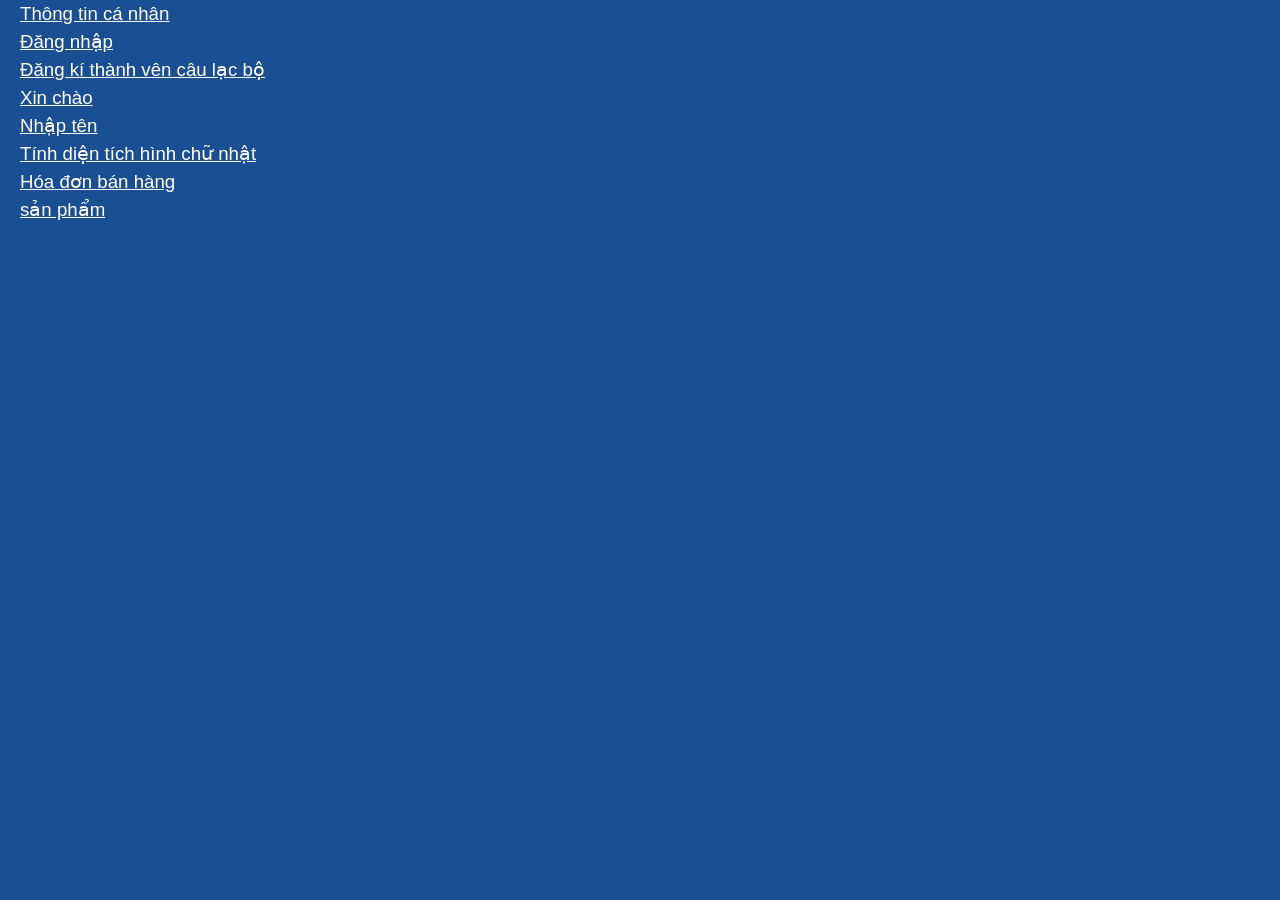
<file: index.html>
<!DOCTYPE html>
<html lang="vi">
	<head>
		<title>TRANG CHỦ</title>
		<meta charset="utf-8">
		<link rel = "stylesheet" href ="css/stylerindex.css">
	<body>
		<ul>
		<li>
		<a href="html/page1.html">Thông tin cá nhân</a>
		</li>
		<li>
		<a href="html/page2.html">Đăng nhập</a>
		</li>
		<li>
		<a href="html/page3.html">Đăng kí thành vên câu lạc bộ</a>
		</li>
		<li>
		<a href="html/page4.html">Xin chào</a>
		</li>
		<li>
		<a href="html/page5.html">Nhập tên  </a>
		</li>
		<li>
		<a href="html/page6.html">Tính diện tích hình chữ nhật</a>
		</li>
		<li>
		<a href="html/page7.html">Hóa đơn bán hàng</a>
		</li>
		<li>
		<a href="html/page8.html">sản phẩm</a>
		</li>
		</ul>
	</body>
	
</html>
</file>
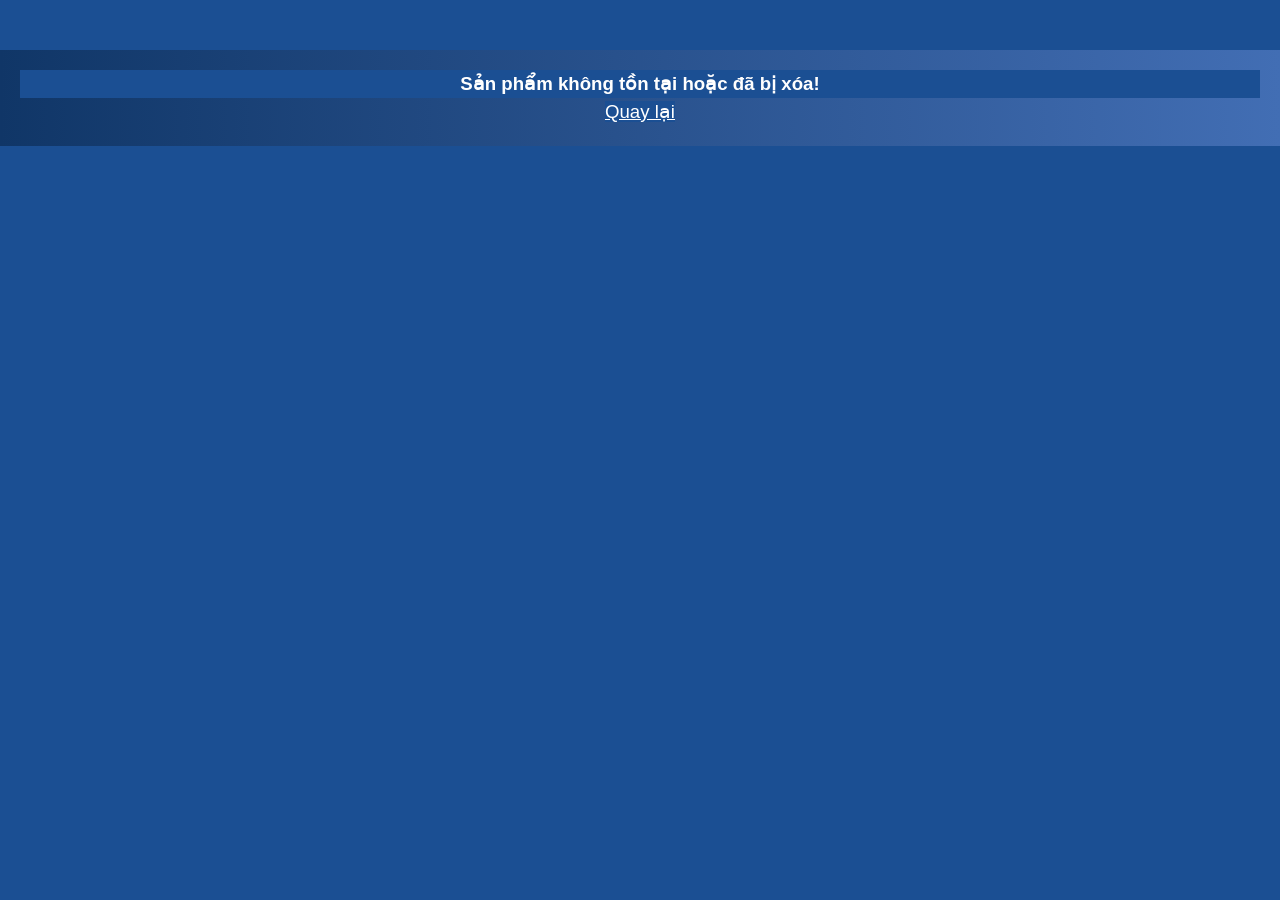
<file: html/chi-tiet.html>
<!DOCTYPE html>
<html lang="vi">
	<head>
		<title>THÔNG TIN CA NHÂN</title>
		<meta charset="utf-8">
		<link rel = "stylesheet" href ="../css/stylerchitiet.css">
	</head>
	<body>
		<div class = "container" id = "container" >
            <a href="page8.html" class="btn-back" style="left: -10% ">Quay lai  </a>

            <img src="" alt="" id="image" style="width: 300px; display: block ; border-radius: 20px ;">
            <p id = "name"></p>
            <p id = "price"></p>
            <p id = "description"></p>
        </div>



        <script src = "../js/lib.js"></script>
        <script>

          
            //1. lấy ID từ URL
            const urlParams = new URLSearchParams(window.location.search);
            const productId = urlParams.get('masp');

            // 2. Tìm sản phẩm trong mảng dựa vào ID vừa lấy
            const foundProduct = product.find(obj => obj.id === productId);

            // 3. Hiển thị dữ liệu ra giao diện
            if (foundProduct){

                // Gỉa sử trong file chi-tiet.html đã có sẳn cá thẻ id tương ứng
                document.getElementById('name').innerText = foundProduct.name;
               document.getElementById('price').innerText = foundProduct.price.toLocaleString('vi-VN') + '.000 Đồng';
                document.getElementById('description').innerText = foundProduct.description;
                document.getElementById('image').src = foundProduct.image;
                document.getElementById('image').alt = foundProduct.name;
            } else {
                //Trường hợp URL sai hoặc khoog tìm thấy ID phù hợp
                document.getElementById("container").innerHTML =`<h2>Sản phẩm không tồn tại hoặc đã bị xóa!</h2><a href="../html/page8.html">Quay lại</a>`;
                
            }

        </script>
        
	</body>
	
</html>
</file>
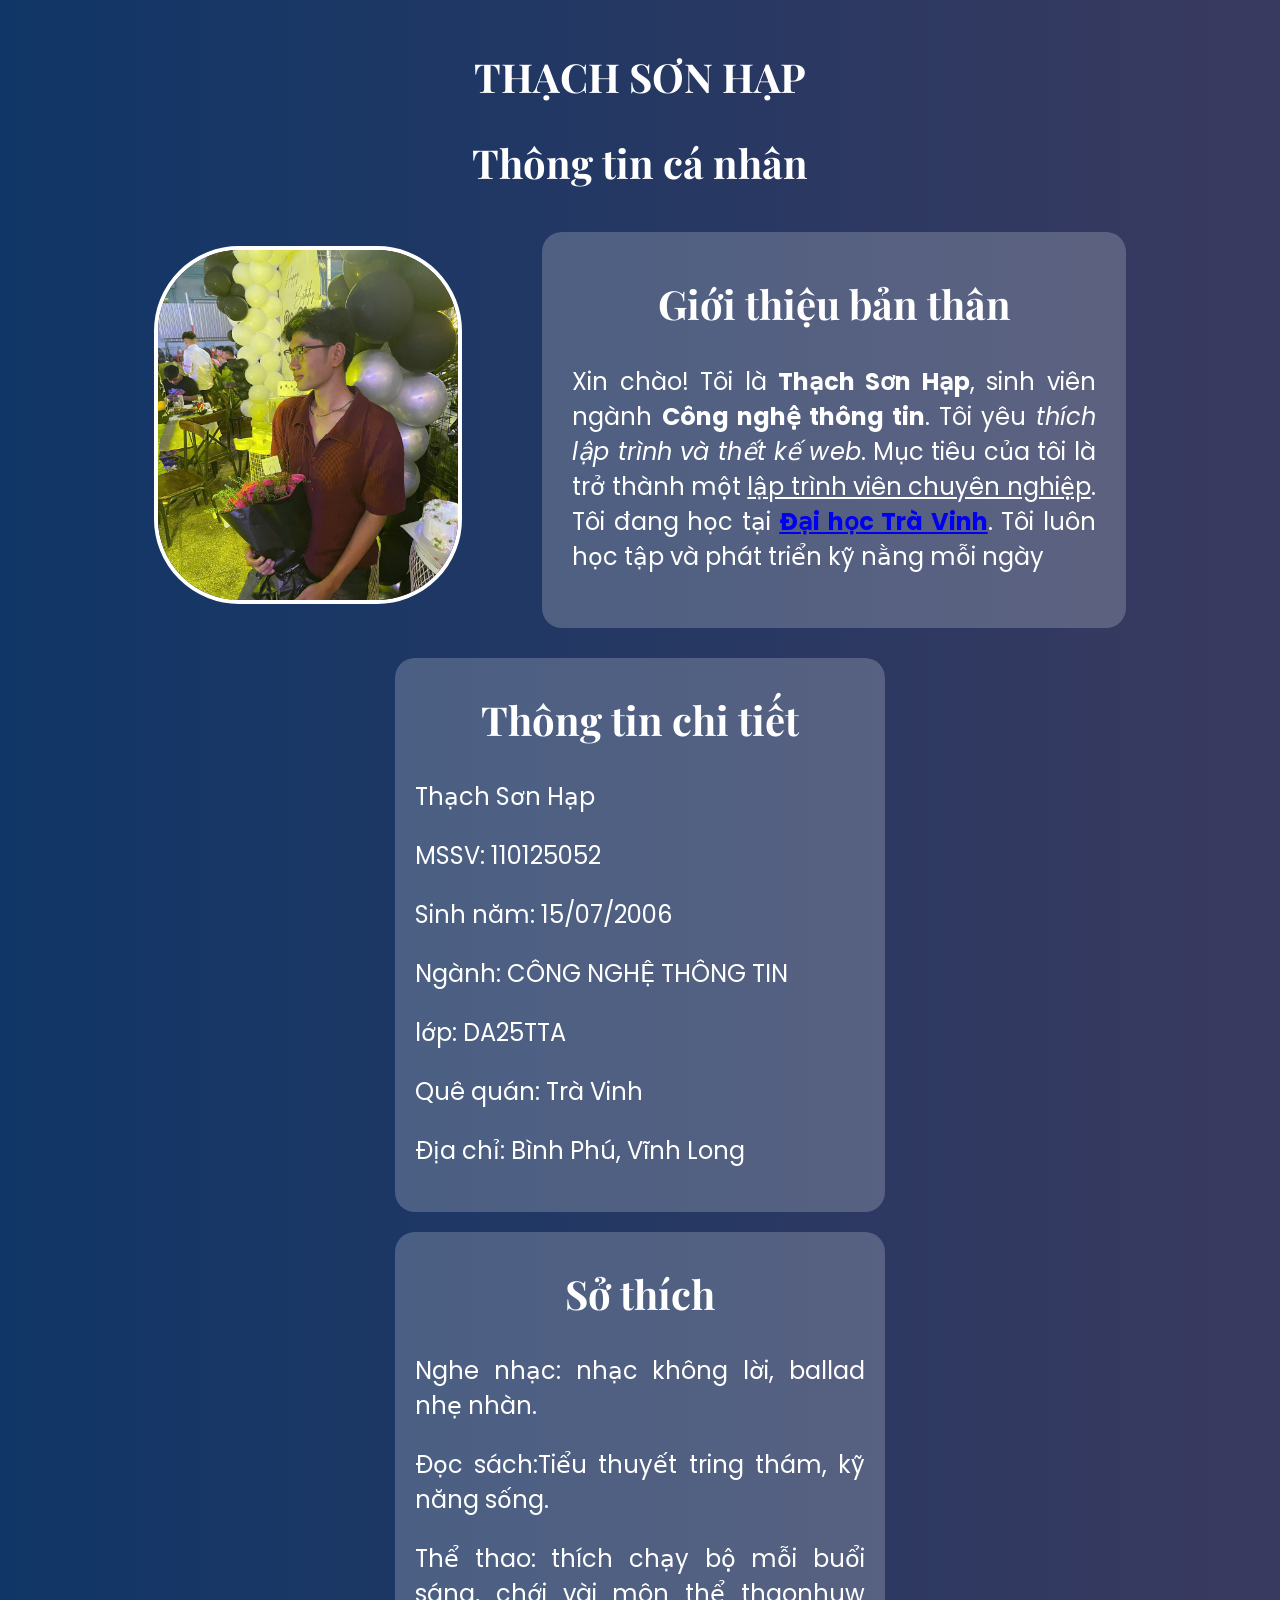
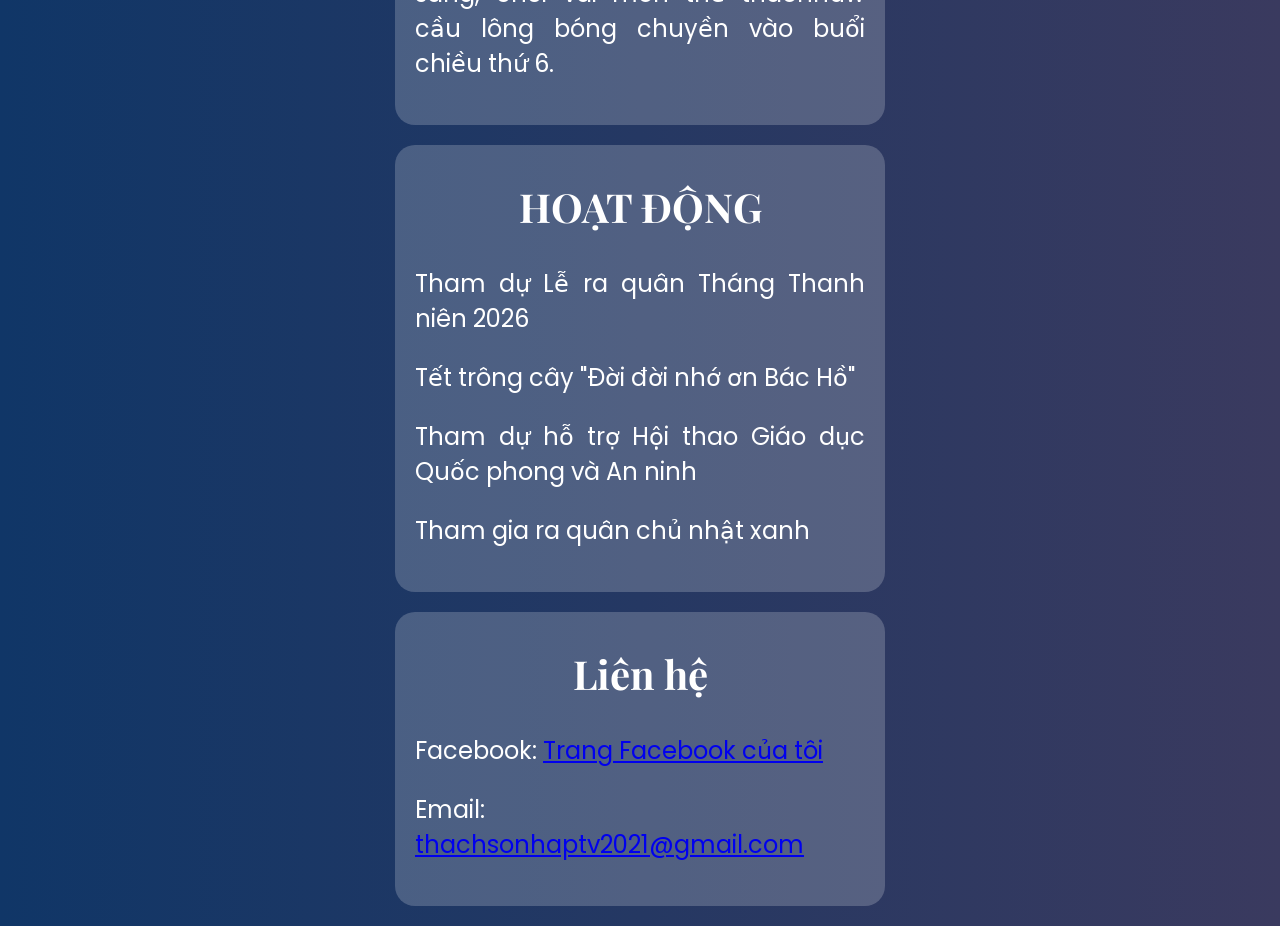
<file: html/page1.html>
<!DOCTYPE html>
<html lang="vi">
	<head>
		<title>THÔNG TIN CA NHÂN</title>
		<meta charset="utf-8">
	 <link href="https://fonts.googleapis.com/css2?family=Poppins&family=Playfair+Display&display=swap" rel="stylesheet">
	<link rel="stylesheet" href ="../css/styler.css">
  
</head>
<body>
  <div class="container">
	<caption><h2>THẠCH SƠN HẠP</h2></caption>
	<h2>Thông tin cá nhân</h2>
	<table>
	<tr>
		 <td>
   			 <!-- Ảnh -->
   			 <img src="../assets/images/anh1.jpg" alt="avatar">
		 </td>
	<td>
   
	<td class="box"><h2>Giới thiệu bản thân</h2>
		<p>Xin chào! Tôi là <b>Thạch Sơn Hạp</b>, sinh viên ngành <b>Công nghệ thông tin</b>.
		 Tôi yêu <i>thích lập trình và thết kế web</i>. 
		 Mục tiêu của tôi là trở thành một <u>lập trình viên chuyên nghiệp</u>.
		 Tôi đang học tại <a href ="https://www.tvu.edu.vn"> <b>Đại học Trà Vinh</b></a>.
		 Tôi luôn học tập và phát triển kỹ nằng mỗi ngày </p></td>
	</td>
	</tr>	
   	</table>
	<table >
	<tr>
	<td class="box2">
		<h2>Thông tin chi tiết</h2>
		<p>Thạch Sơn Hạp</p>
		<p>MSSV: 110125052</p>
		<p>Sinh năm: 15/07/2006</p>
      		<p>Ngành: CÔNG NGHỆ THÔNG TIN</p>
      		<p>lớp: DA25TTA</p>
		<p>Quê quán: Trà Vinh</p>
      		<p>Địa chỉ: Bình Phú, Vĩnh Long</p>
	</td>
	<td class="box2" >
		<h2>Sở thích</h2>
		<p>Nghe nhạc: nhạc không lời, ballad nhẹ nhàn.</p>
		<p>Đọc sách:Tiểu thuyết tring thám, kỹ năng sống.</p>
      		<p>Thể thao: thích chạy bộ mỗi buổi sáng, chới vài môn thể thaonhuw cầu lông bóng chuyền vào buổi chiều thứ 6.</p>
	</td>
	</tr>
	<tr>
	<td class="box2" >
	<h2>HOẠT ĐỘNG</h2>
	<p>Tham dự Lễ ra quân Tháng Thanh niên 2026</p>
	<p>Tết trông cây "Đời đời nhớ ơn Bác Hồ"</p>
	<p>Tham dự hỗ trợ Hội thao Giáo dục Quốc phong và An ninh</p>
	<p>Tham gia ra quân chủ nhật xanh</p>
	 </td>
	<td class="box2" >
			<h2>Liên hệ</h2>
		<p>
			Facebook:
			<a href= " ">Trang Facebook của tôi</a>
		</p>
		<p>
			Email:
			<a href= "thachsonhaptv2021@gmail.com ">thachsonhaptv2021@gmail.com</a>
		</p>

	</td>
		
	</tr>	
	</table>
  </div>
</body>
</html>
</file>
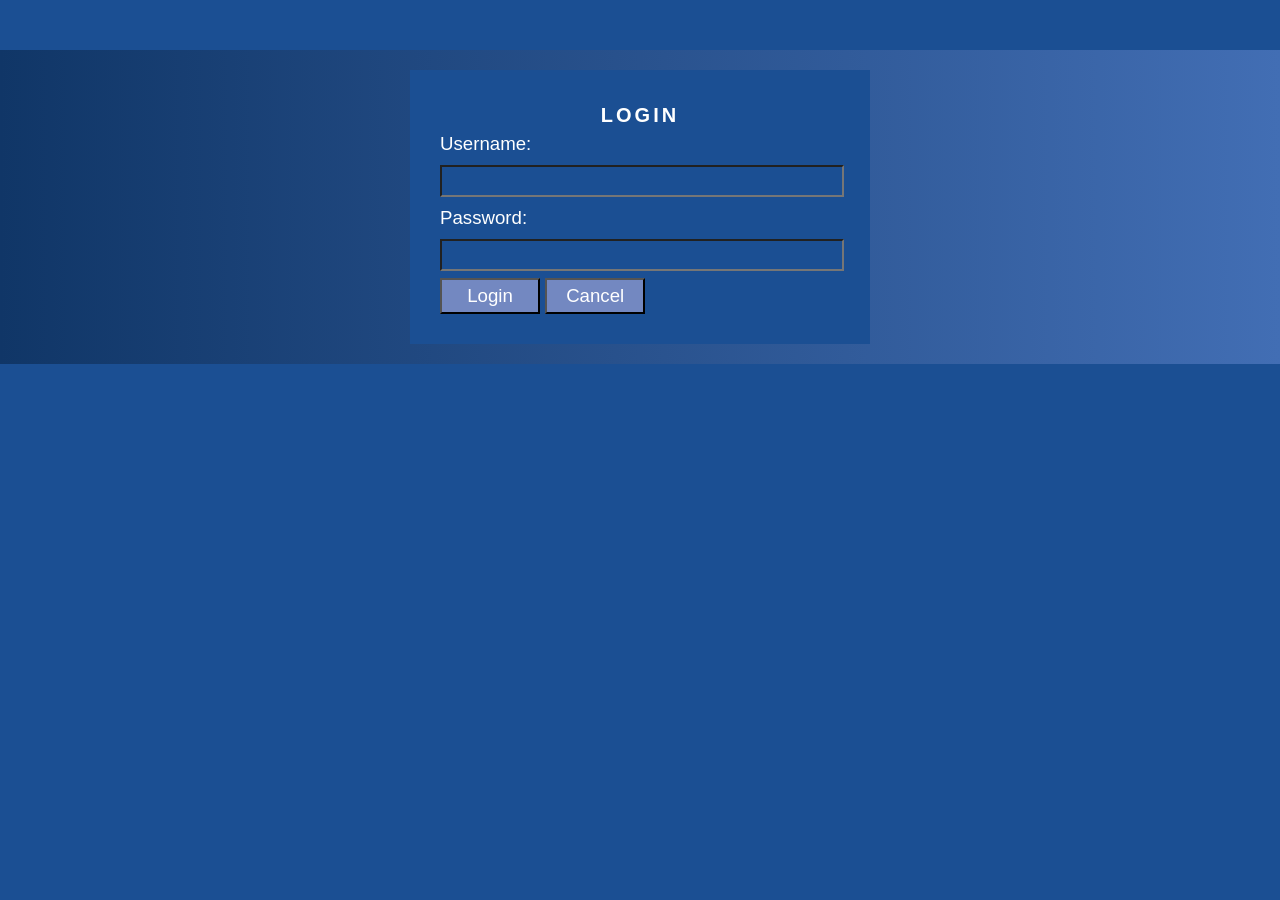
<file: html/page2.html>
<!DOCTYPE html>
<html lang="vi">
	<head>
		<title>THÔNG TIN CA NHÂN</title>
		<meta charset="utf-8">
		<link rel = "stylesheet" href ="../css/styler2.css">
	</head>
	<body>
		<div class = "container">
			<form  id = "frmLogin">
		
			<h2 id = "title"> Login </h2>
		
			<div class = "form-group">
		
				<label for = "txtUsername"> Username: </label> 
				<input class = "form-control" type = "text" id = "txtUsername" name = "txtUsername">
			</div>	
			<div class = "form-group">
				<label for = "txtPassword"> Password: </label> 
				<input class = "form-control" type = "Password" id = "txtPassword" name = "txtPassword">
			</div>
				<input class ="button" type = "submit" id = "sbLogin" name = "sbLogin" value = "Login">
				<input class ="button" type = "reset" id = "rsCancel" name = "rsCancel" value = "Cancel">
		
			</form>
		</div>
	</body>
	
</html>
</file>
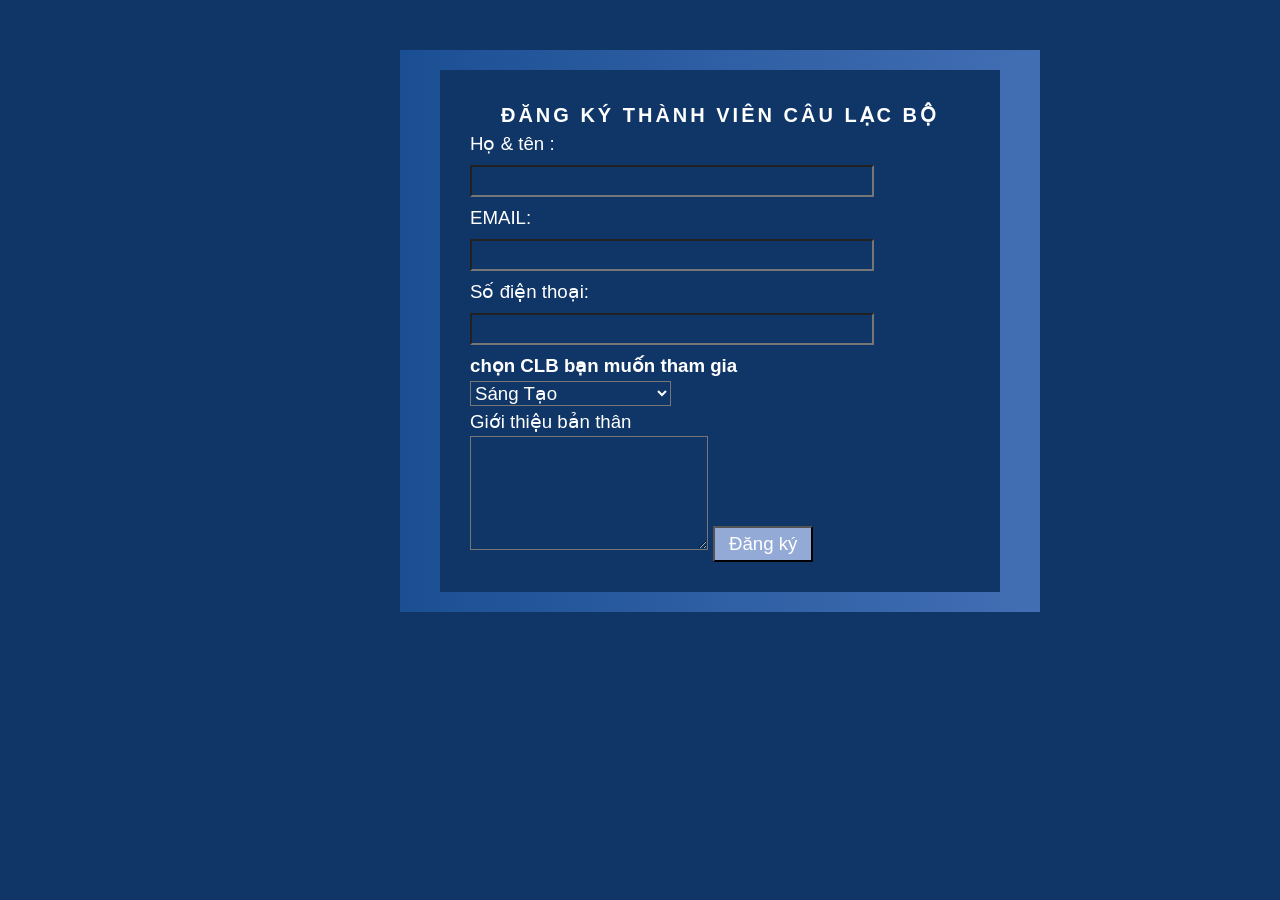
<file: html/page3.html>
<!DOCTYPE html>
<html lang="vi">
	<head>
		<title>THÔNG TIN CA NHÂN</title>
		<meta charset="utf-8">
		<link rel = "stylesheet" href ="../css/styler3.css">
	</head>
	<body>
		<div class="container">
			<form  id = "frmLogin">
		
			<h2 id = "title"> ĐĂNG KÝ THÀNH VIÊN CÂU LẠC BỘ </h2>
		
			<div class = "form-group">
		
				<label for = "txtHoten"> Họ & tên : </label> 
				<input class = "dinhdang1" type = "text" id = "txtHoten" name = "txtHoten">
			</div>	
			<div class = "form-group">
				<label for = "txtemail"> EMAIL: </label> 
				<input class = "dinhdang1" type = "EMAIL" id = "txtemail" name = "txtemail">
			</div>
			<div class = "form-group">
				<label for = "txtsdt"> Số điện thoại: </label> 
				<input class = "dinhdang1" type = "text" id = "txtsdt" name = "txtemail">
			</div>
			<h2>chọn CLB bạn muốn tham gia</h2>
			<select>
				<option>Sáng Tạo</option>
				<option>Nghiên cứu khoa học</option>
				<option>Sinh viên 5 Tốt</option>
				<option>Kỹ năng sống</option>
			</select>
			<p> Giới thiệu bản thân</p>
				<textarea rows="4"></textarea>
				<input class ="button" type = "submit" id = "sbDangky" name = "sbDangky" value = "Đăng ký">
				
		
			</form>
		</div>
	</body>
	
</html>
</file>
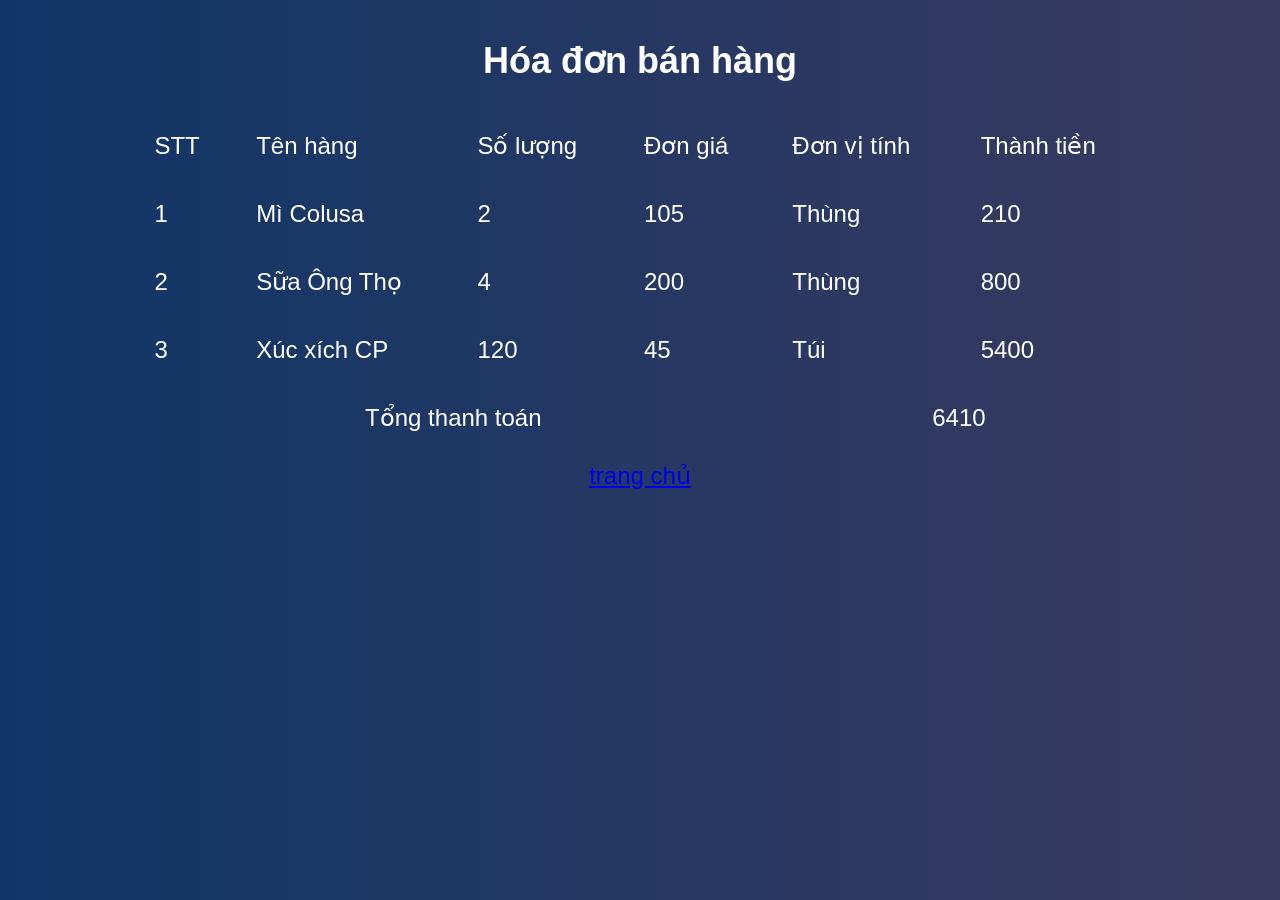
<file: html/page7.html>
<!DOCTYPE html>
<html lang="vi">
    <head>
        <title>Bảng hóa đơn</title>
        <meta charset="utf-8">
        <link rel="stylesheet" href="../css/styler7.css">
    </head>
    <body>
        <table>
            <caption><h2>Hóa đơn bán hàng</h2></caption>
            <tr>
                <td>STT</td>
                <td>Tên hàng</td>
                <td>Số lượng</td>
                <td>Đơn giá</td>
                <td>Đơn vị tính</td>
                <td>Thành tiền</td>
            </tr>
            <tr>
                <td>1</td>
                <td>Mì Colusa</td>
                <td class="soluong">2</td>
                <td class="dongia">105</td>
                <td>Thùng</td>
                <td class="thanhtien">?</td>
            </tr>
            <tr>
                <td>2</td>
                <td>Sữa Ông Thọ</td>
                <td class="soluong">4</td>
                <td class="dongia">200</td>
                <td>Thùng</td>
                <td class="thanhtien">?</td>
            </tr>
            <tr>
                <td>3</td>
                <td>Xúc xích CP</td>
                <td class="soluong">120</td>
                <td class="dongia">45</td>
                <td>Túi</td>
                <td class="thanhtien">?</td>
            </tr>
            <tr>
                <td colspan="4" style="text-align: center;">Tổng thanh toán</td>
                <td id="tongthanhtoan" colspan="2" style="text-align: center;">?</td>
            </tr>
            <script>
                const sl = document.getElementsByClassName("soluong");
                const dg = document.getElementsByClassName("dongia");
                const tt = document.getElementsByClassName("thanhtien");

                let tongthanhtoan = 0;
                for (let i = 0; i < sl.length; i++) {
                    tt[i].innerHTML = Number(sl[i].innerHTML) * Number(dg[i].innerHTML);
                    tongthanhtoan += Number(tt[i].innerHTML);
                }
                document.getElementById("tongthanhtoan").innerHTML = tongthanhtoan;
            </script>   
           
        </table>
        
         <a href = "../index.html" class ="trangchu">trang chủ</a>
    </body>
</html>
</file>
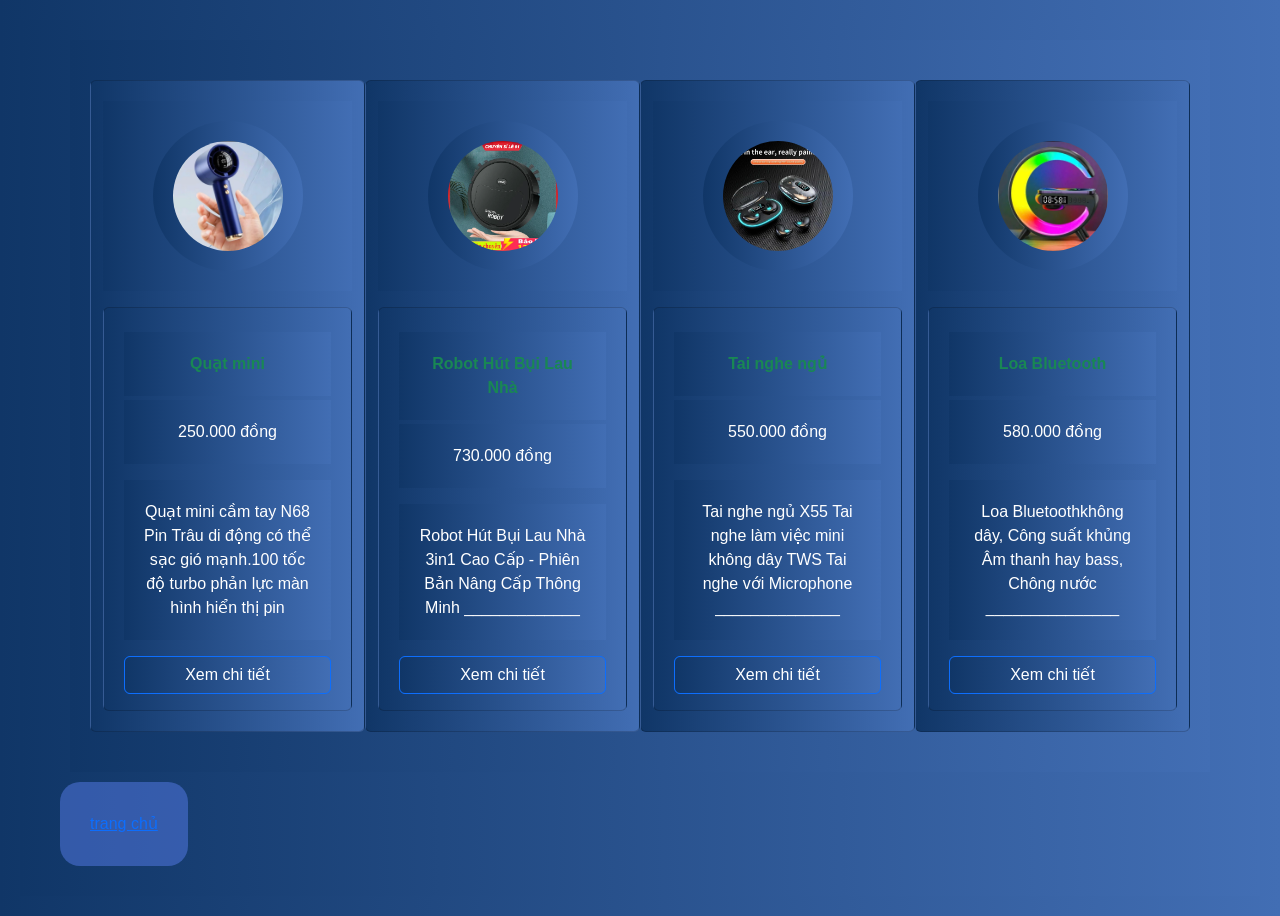
<file: html/page8.html>
<!DOCTYPE html>
<html lang="vi">
    <head>
        <title>Thiết kế trang giới thiệu thông tin sản phẩm</title>
        <meta charset="utf-8">
        <!-- Latest compiled and minified CSS -->
        <link href="https://cdn.jsdelivr.net/npm/bootstrap@5.3.8/dist/css/bootstrap.min.css" rel="stylesheet">

        <!-- Latest compiled JavaScript -->
        <script src="https://cdn.jsdelivr.net/npm/bootstrap@5.3.8/dist/js/bootstrap.bundle.min.js"></script>

       <script src = "../js/lib.js"></script>
       <link rel = "stylesheet" href ="../css/styler8.css">
    </head>
    <body>
        <div class="container ">
            <div id="product-list" class="row "></div>

        </div>
         
        <script>
            loadAllProducts(product);
        </script>
        <a class="box" href = "../index.html">trang chủ</a>
    </body>
</html>
</file>
<file: css/stylerindex.css>
/*thông tin ca nhân*/
*{
	margin:0;
	padding:0;
	font-family: Arial,Helvetica, sans-serif;
	background-color:#1B4F93;
	font-size: 14pt;
	line-height:1.5;
	color:white ;
	
}
a{
    position: relative;
    margin: 20px;

}
</file>
<file: css/stylerchitiet.css>
/*thông tin ca nhân*/
*{
	margin:0;
	padding:0;
	font-family: Arial,Helvetica, sans-serif;
	background-color:#1B4F93;
	font-size: 14pt;
	line-height:1.5;
	color:white ;
	
}
div.container {
    margin-top: 50px;
	padding: 20px ;
	background: linear-gradient(to right, #103667,#426EB4);
	text-align: center;
}
img{
display: block;
margin: 0 auto;


}
</file>
<file: css/styler.css>
/*thông tin ca nhân*/
body {
      background: linear-gradient(to right, #103667, #3a3a5f);
      color: white;
      font-family: 'Poppins', sans-serif;
      text-align: center;
    }

    .container {
      margin-top: 50px;
    }
table{
		background: linear-gradient(to right,#1B4F93);
		border-radius: 15px;
		border-collapse: collapse;
  		margin: 10px auto; 
  		width: 80%;
}	

	td {
	font-size:18pt;
  	padding: 20px ;
  	vertical-align: middle;
	text-align:left;

}
img {
      width: 300px;
      height: 350px;
      border-radius: 85px;
      border: 4px solid white;
      object-fit: cover;
    }
.box {
      margin-top: 25px;
      padding: 30px;
      border-radius: 20px;
      background: rgba(255,255,255,0.2);
      display: inline-block;
      text-align:justify;
      margin: 10px 20px;
 }
h2 {
      font-family: 'Playfair Display', serif;
      font-size: 40px;
      margin-top: 15px;
	text-align:center;
    }

.box2 {
    	 width: 450px;
      height: auto;
      border-radius: 20px;
      background: rgba(255,255,255,0.2);
      display: inline-block;
      text-align:justify;
       margin: 10px 20px;
 }
</file>
<file: css/styler2.css>
/*thông tin ca nhân*/
*{
	margin:0;
	padding:0;
	font-family: Arial,Helvetica, sans-serif;
	background-color:#1B4F93;
	font-size: 14pt;
	line-height:1.5;
	color:white ;
	
}
div.container {
    margin-top: 50px;
	padding: 20px ;
	background: linear-gradient(to right, #103667,#426EB4);
	
	}
#title{
		text-transform:uppercase;
		font-size: 20px;
		letter-spacing: 3px;
		text-align: center;
		
}
label{
		display: block;
}
form#frmLogin{
		padding:30px;
		max-width: 400px;
		margin: auto;
		
	}
	input.form-group{
		width:600px;
		
	}
	input.form-control{
		width:100%;
		margin:7px 0px;
	}
	input.button{
		padding:2px;
		background-color: #7388C1;
		width:100px;
	}
</file>
<file: css/styler3.css>
*{
	margin:0;
	padding:0;
	font-family: Arial,Helvetica, sans-serif;
	background-color:#103667;
	font-size: 14pt;
	line-height:1.5;
	color:white ;
	
}
div.container {
    margin-top: 50px;
	padding: 20px ;
	background: linear-gradient(to right, #1B4F93,#426EB4);
	width:600px;
	margin-left: 400px ;
	
}
#title{
		text-transform:uppercase;
		font-size: 20px;
		letter-spacing: 3px;
		text-align: center;
}
label{
		display: block;
}
form#frmLogin{
		padding:30px;
		max-width: 500px;
		margin: auto;
		
	}
	input.form-group{
		width:600px;
		
	}
	input.dinhdang1{
		width:80%;
		margin:7px 0px;
	}
	input.button{
		padding:2px;
		background-color:#94AAD6;
		width:100px;
	}
</file>
<file: css/styler7.css>
body {
      background: linear-gradient(to right, #103667, #3a3a5f);
      color: white;
      font-family: 'Poppins', sans-serif;
      text-align: center;
	  font-size:18pt;
    }
	
table{
		background: linear-gradient(to right,#1B4F93);
		border-radius: 15px;
		border-collapse: collapse;
  		margin: 10px auto; 
  		width: 80%;
}	
td {
	font-size:18pt;
  	padding: 20px ;
  	vertical-align: middle;
	text-align:left;
 {
	  margin-top:25px;
      padding: 30px;
      border-radius: 20px;
      background: rgba(255,255,255,0.2);
      display: inline-block;
      text-align:justify;
      margin: 10px 20px;
 }
 h2 { 
	margin-top: 25px;
}
.trangchu{
 display: inline-block ;
 padding: 10px 20px;
 background-color: #4CAF5O;
 color: white;
text-decoration: none;
border-radius: 5px;
}
.trangchu{
	background-color: #45a049;
}
</file>
<file: css/styler8.css>
/*thông tin ca nhân*/
*{
	margin:0;
	padding:0;
	font-family: Arial,Helvetica, sans-serif;
	background-color:#1B4F93;
	color:white ;
	
	padding: 20px ;
	background: linear-gradient(to right, #103667,#426EB4);
	
	}
	.box {
      margin-top: 25px;
      padding: 30px;
      border-radius: 20px;
      background: rgba(85, 124, 231, 0.507);
      display: inline-block;
      text-align:justify;
      margin: 10px 20px;
 }
</file>
